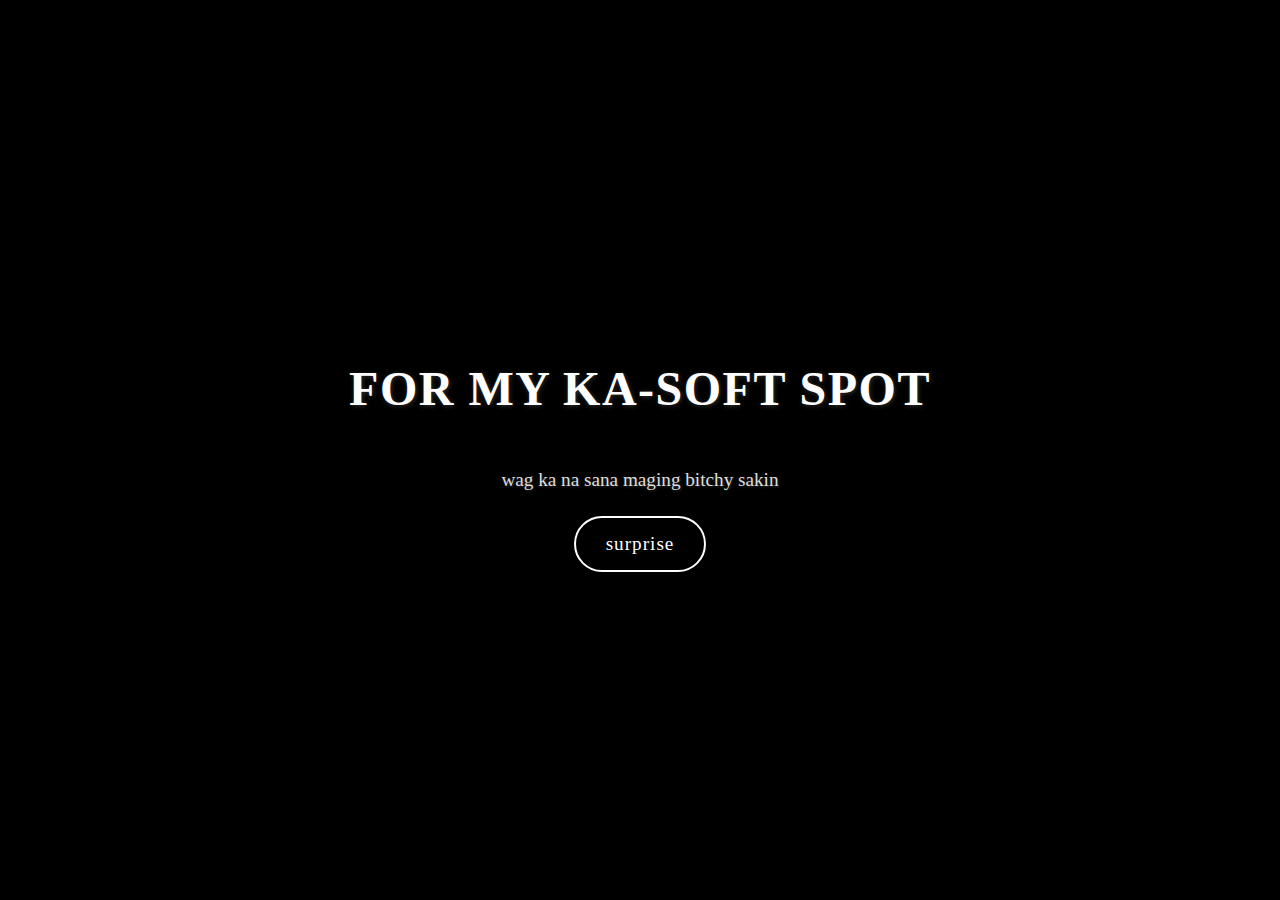
<file: index.html>
<!DOCTYPE html>
<html lang="en">
<head>
    <meta charset="UTF-8">
    <meta name="viewport" content="width=device-width, initial-scale=1.0">
    <title>Surprise</title>
    <link rel="stylesheet" href="homepageStyle.css">
</head>
<body>
    <h1>FOR MY KA-SOFT SPOT</h1>
    <p>wag ka na sana maging bitchy sakin</p>
    <button onclick="window.location.href='bloom.html'">surprise</button>
</body>
</html>
</file>
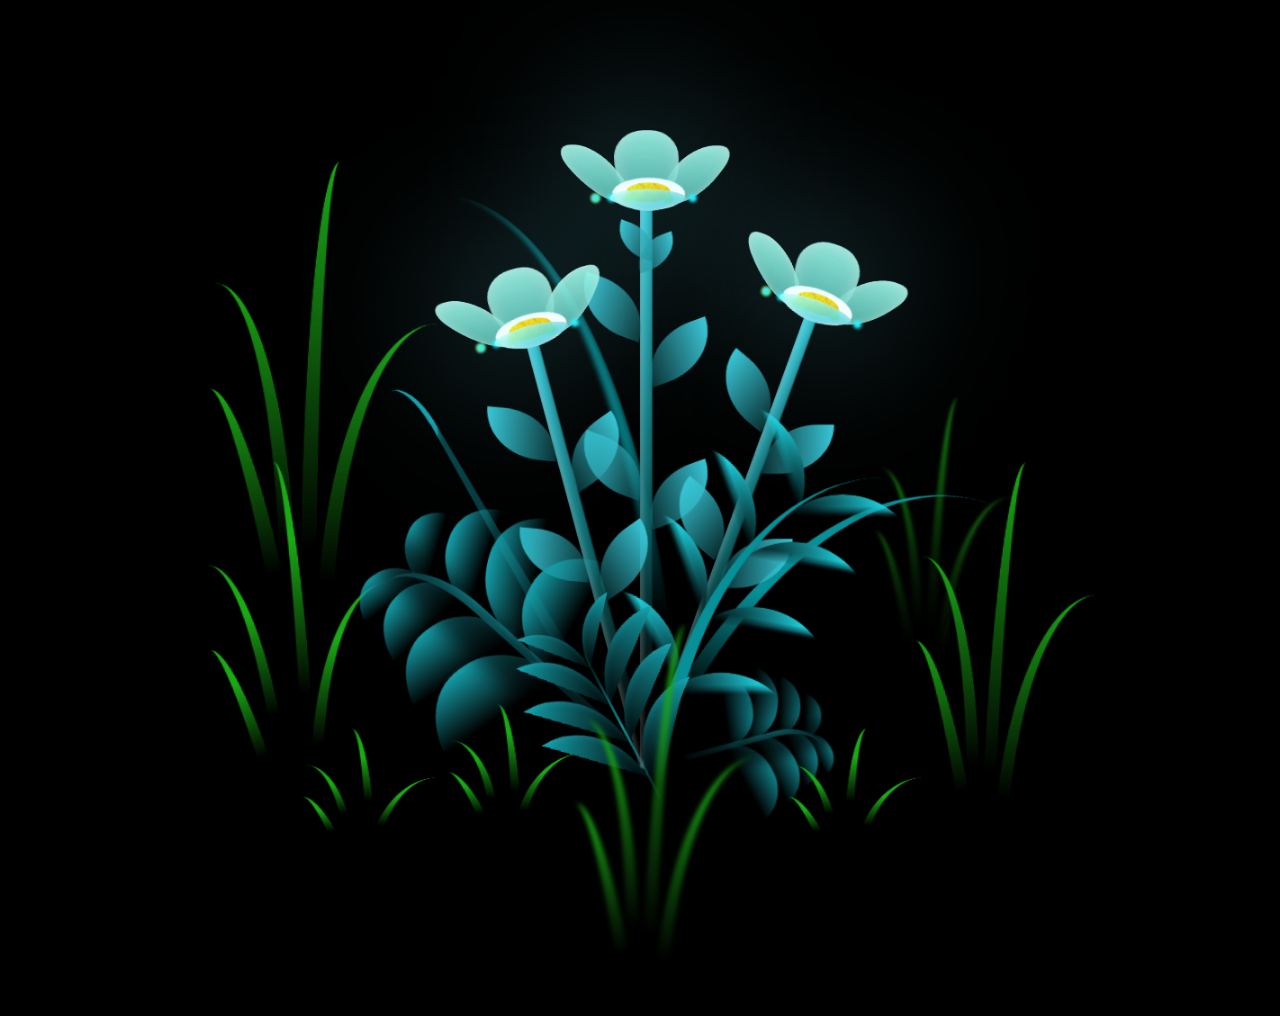
<file: bloom.html>
<!DOCTYPE html>
<html lang="en">
<head>
    <meta charset="UTF-8">
    <meta http-equiv="X-UA-Compatible" content="IE=edge">
    <meta name="viewport" content="width=device-width, initial-scale=1.0">
    <link rel="stylesheet" href="style.css">
    <script src="main.js" type="text/javascript"></script><title>Bloom</title>
</head>
    
<body class="not-loaded">

  <audio src="dream.mp3" autoplay></audio>

    <div class="night"></div>
    <div class="flowers">
      <div class="flower flower--1">
        <div class="flower__leafs flower__leafs--1">
          <div class="flower__leaf flower__leaf--1"></div>
          <div class="flower__leaf flower__leaf--2"></div>
          <div class="flower__leaf flower__leaf--3"></div>
          <div class="flower__leaf flower__leaf--4"></div>
          <div class="flower__white-circle"></div>
  
          <div class="flower__light flower__light--1"></div>
          <div class="flower__light flower__light--2"></div>
          <div class="flower__light flower__light--3"></div>
          <div class="flower__light flower__light--4"></div>
          <div class="flower__light flower__light--5"></div>
          <div class="flower__light flower__light--6"></div>
          <div class="flower__light flower__light--7"></div>
          <div class="flower__light flower__light--8"></div>
  
        </div>
        <div class="flower__line">
          <div class="flower__line__leaf flower__line__leaf--1"></div>
          <div class="flower__line__leaf flower__line__leaf--2"></div>
          <div class="flower__line__leaf flower__line__leaf--3"></div>
          <div class="flower__line__leaf flower__line__leaf--4"></div>
          <div class="flower__line__leaf flower__line__leaf--5"></div>
          <div class="flower__line__leaf flower__line__leaf--6"></div>
        </div>
      </div>
  
      <div class="flower flower--2">
        <div class="flower__leafs flower__leafs--2">
          <div class="flower__leaf flower__leaf--1"></div>
          <div class="flower__leaf flower__leaf--2"></div>
          <div class="flower__leaf flower__leaf--3"></div>
          <div class="flower__leaf flower__leaf--4"></div>
          <div class="flower__white-circle"></div>
  
          <div class="flower__light flower__light--1"></div>
          <div class="flower__light flower__light--2"></div>
          <div class="flower__light flower__light--3"></div>
          <div class="flower__light flower__light--4"></div>
          <div class="flower__light flower__light--5"></div>
          <div class="flower__light flower__light--6"></div>
          <div class="flower__light flower__light--7"></div>
          <div class="flower__light flower__light--8"></div>
  
        </div>
        <div class="flower__line">
          <div class="flower__line__leaf flower__line__leaf--1"></div>
          <div class="flower__line__leaf flower__line__leaf--2"></div>
          <div class="flower__line__leaf flower__line__leaf--3"></div>
          <div class="flower__line__leaf flower__line__leaf--4"></div>
        </div>
      </div>
  
      <div class="flower flower--3">
        <div class="flower__leafs flower__leafs--3">
          <div class="flower__leaf flower__leaf--1"></div>
          <div class="flower__leaf flower__leaf--2"></div>
          <div class="flower__leaf flower__leaf--3"></div>
          <div class="flower__leaf flower__leaf--4"></div>
          <div class="flower__white-circle"></div>
  
          <div class="flower__light flower__light--1"></div>
          <div class="flower__light flower__light--2"></div>
          <div class="flower__light flower__light--3"></div>
          <div class="flower__light flower__light--4"></div>
          <div class="flower__light flower__light--5"></div>
          <div class="flower__light flower__light--6"></div>
          <div class="flower__light flower__light--7"></div>
          <div class="flower__light flower__light--8"></div>
  
        </div>
        <div class="flower__line">
          <div class="flower__line__leaf flower__line__leaf--1"></div>
          <div class="flower__line__leaf flower__line__leaf--2"></div>
          <div class="flower__line__leaf flower__line__leaf--3"></div>
          <div class="flower__line__leaf flower__line__leaf--4"></div>
        </div>
      </div>
  
      <div class="grow-ans" style="--d:1.2s">
        <div class="flower__g-long">
          <div class="flower__g-long__top"></div>
          <div class="flower__g-long__bottom"></div>
        </div>
      </div>
  
      <div class="growing-grass">
        <div class="flower__grass flower__grass--1">
          <div class="flower__grass--top"></div>
          <div class="flower__grass--bottom"></div>
          <div class="flower__grass__leaf flower__grass__leaf--1"></div>
          <div class="flower__grass__leaf flower__grass__leaf--2"></div>
          <div class="flower__grass__leaf flower__grass__leaf--3"></div>
          <div class="flower__grass__leaf flower__grass__leaf--4"></div>
          <div class="flower__grass__leaf flower__grass__leaf--5"></div>
          <div class="flower__grass__leaf flower__grass__leaf--6"></div>
          <div class="flower__grass__leaf flower__grass__leaf--7"></div>
          <div class="flower__grass__leaf flower__grass__leaf--8"></div>
          <div class="flower__grass__overlay"></div>
        </div>
      </div>
  
      <div class="growing-grass">
        <div class="flower__grass flower__grass--2">
          <div class="flower__grass--top"></div>
          <div class="flower__grass--bottom"></div>
          <div class="flower__grass__leaf flower__grass__leaf--1"></div>
          <div class="flower__grass__leaf flower__grass__leaf--2"></div>
          <div class="flower__grass__leaf flower__grass__leaf--3"></div>
          <div class="flower__grass__leaf flower__grass__leaf--4"></div>
          <div class="flower__grass__leaf flower__grass__leaf--5"></div>
          <div class="flower__grass__leaf flower__grass__leaf--6"></div>
          <div class="flower__grass__leaf flower__grass__leaf--7"></div>
          <div class="flower__grass__leaf flower__grass__leaf--8"></div>
          <div class="flower__grass__overlay"></div>
        </div>
      </div>
  
      <div class="grow-ans" style="--d:2.4s">
        <div class="flower__g-right flower__g-right--1">
          <div class="leaf"></div>
        </div>
      </div>
  
      <div class="grow-ans" style="--d:2.8s">
        <div class="flower__g-right flower__g-right--2">
          <div class="leaf"></div>
        </div>
      </div>
  
      <div class="grow-ans" style="--d:2.8s">
        <div class="flower__g-front">
          <div class="flower__g-front__leaf-wrapper flower__g-front__leaf-wrapper--1">
            <div class="flower__g-front__leaf"></div>
          </div>
          <div class="flower__g-front__leaf-wrapper flower__g-front__leaf-wrapper--2">
            <div class="flower__g-front__leaf"></div>
          </div>
          <div class="flower__g-front__leaf-wrapper flower__g-front__leaf-wrapper--3">
            <div class="flower__g-front__leaf"></div>
          </div>
          <div class="flower__g-front__leaf-wrapper flower__g-front__leaf-wrapper--4">
            <div class="flower__g-front__leaf"></div>
          </div>
          <div class="flower__g-front__leaf-wrapper flower__g-front__leaf-wrapper--5">
            <div class="flower__g-front__leaf"></div>
          </div>
          <div class="flower__g-front__leaf-wrapper flower__g-front__leaf-wrapper--6">
            <div class="flower__g-front__leaf"></div>
          </div>
          <div class="flower__g-front__leaf-wrapper flower__g-front__leaf-wrapper--7">
            <div class="flower__g-front__leaf"></div>
          </div>
          <div class="flower__g-front__leaf-wrapper flower__g-front__leaf-wrapper--8">
            <div class="flower__g-front__leaf"></div>
          </div>
          <div class="flower__g-front__line"></div>
        </div>
      </div>
  
      <div class="grow-ans" style="--d:3.2s">
        <div class="flower__g-fr">
          <div class="leaf"></div>
          <div class="flower__g-fr__leaf flower__g-fr__leaf--1"></div>
          <div class="flower__g-fr__leaf flower__g-fr__leaf--2"></div>
          <div class="flower__g-fr__leaf flower__g-fr__leaf--3"></div>
          <div class="flower__g-fr__leaf flower__g-fr__leaf--4"></div>
          <div class="flower__g-fr__leaf flower__g-fr__leaf--5"></div>
          <div class="flower__g-fr__leaf flower__g-fr__leaf--6"></div>
          <div class="flower__g-fr__leaf flower__g-fr__leaf--7"></div>
          <div class="flower__g-fr__leaf flower__g-fr__leaf--8"></div>
        </div>
      </div>
  
      <div class="long-g long-g--0">
        <div class="grow-ans" style="--d:3s">
          <div class="leaf leaf--0"></div>
        </div>
        <div class="grow-ans" style="--d:2.2s">
          <div class="leaf leaf--1"></div>
        </div>
        <div class="grow-ans" style="--d:3.4s">
          <div class="leaf leaf--2"></div>
        </div>
        <div class="grow-ans" style="--d:3.6s">
          <div class="leaf leaf--3"></div>
        </div>
      </div>
  
      <div class="long-g long-g--1">
        <div class="grow-ans" style="--d:3.6s">
          <div class="leaf leaf--0"></div>
        </div>
        <div class="grow-ans" style="--d:3.8s">
          <div class="leaf leaf--1"></div>
        </div>
        <div class="grow-ans" style="--d:4s">
          <div class="leaf leaf--2"></div>
        </div>
        <div class="grow-ans" style="--d:4.2s">
          <div class="leaf leaf--3"></div>
        </div>
      </div>
  
      <div class="long-g long-g--2">
        <div class="grow-ans" style="--d:4s">
          <div class="leaf leaf--0"></div>
        </div>
        <div class="grow-ans" style="--d:4.2s">
          <div class="leaf leaf--1"></div>
        </div>
        <div class="grow-ans" style="--d:4.4s">
          <div class="leaf leaf--2"></div>
        </div>
        <div class="grow-ans" style="--d:4.6s">
          <div class="leaf leaf--3"></div>
        </div>
      </div>
  
      <div class="long-g long-g--3">
        <div class="grow-ans" style="--d:4s">
          <div class="leaf leaf--0"></div>
        </div>
        <div class="grow-ans" style="--d:4.2s">
          <div class="leaf leaf--1"></div>
        </div>
        <div class="grow-ans" style="--d:3s">
          <div class="leaf leaf--2"></div>
        </div>
        <div class="grow-ans" style="--d:3.6s">
          <div class="leaf leaf--3"></div>
        </div>
      </div>
  
      <div class="long-g long-g--4">
        <div class="grow-ans" style="--d:4s">
          <div class="leaf leaf--0"></div>
        </div>
        <div class="grow-ans" style="--d:4.2s">
          <div class="leaf leaf--1"></div>
        </div>
        <div class="grow-ans" style="--d:3s">
          <div class="leaf leaf--2"></div>
        </div>
        <div class="grow-ans" style="--d:3.6s">
          <div class="leaf leaf--3"></div>
        </div>
      </div>
  
      <div class="long-g long-g--5">
        <div class="grow-ans" style="--d:4s">
          <div class="leaf leaf--0"></div>
        </div>
        <div class="grow-ans" style="--d:4.2s">
          <div class="leaf leaf--1"></div>
        </div>
        <div class="grow-ans" style="--d:3s">
          <div class="leaf leaf--2"></div>
        </div>
        <div class="grow-ans" style="--d:3.6s">
          <div class="leaf leaf--3"></div>
        </div>
      </div>
  
      <div class="long-g long-g--6">
        <div class="grow-ans" style="--d:4.2s">
          <div class="leaf leaf--0"></div>
        </div>
        <div class="grow-ans" style="--d:4.4s">
          <div class="leaf leaf--1"></div>
        </div>
        <div class="grow-ans" style="--d:4.6s">
          <div class="leaf leaf--2"></div>
        </div>
        <div class="grow-ans" style="--d:4.8s">
          <div class="leaf leaf--3"></div>
        </div>
      </div>
  
      <div class="long-g long-g--7">
        <div class="grow-ans" style="--d:3s">
          <div class="leaf leaf--0"></div>
        </div>
        <div class="grow-ans" style="--d:3.2s">
          <div class="leaf leaf--1"></div>
        </div>
        <div class="grow-ans" style="--d:3.5s">
          <div class="leaf leaf--2"></div>
        </div>
        <div class="grow-ans" style="--d:3.6s">
          <div class="leaf leaf--3"></div>
        </div>
      </div>
    </div>
</body>
</html>
</file>
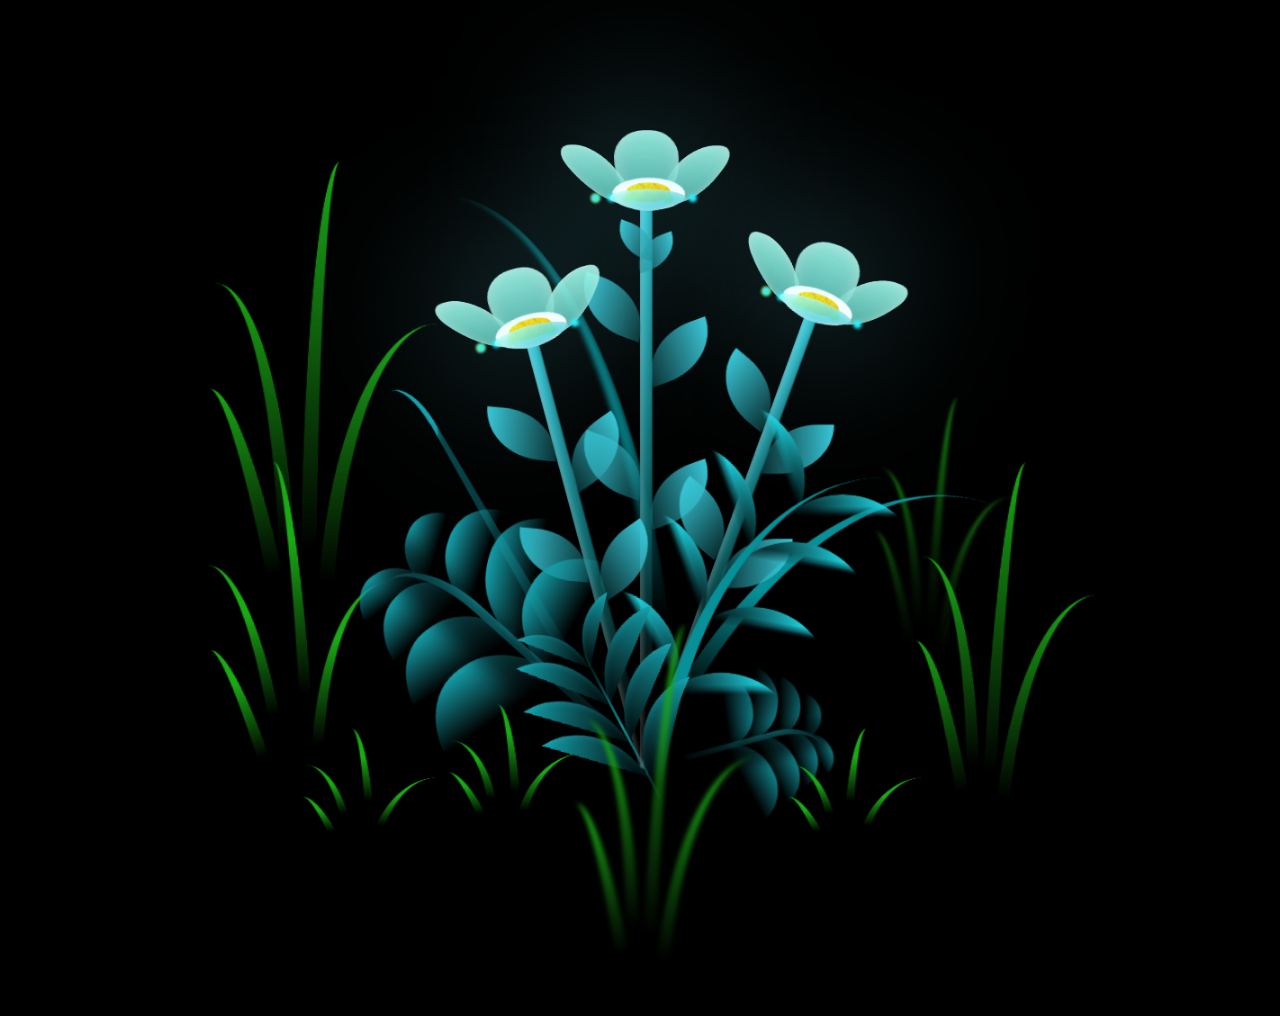
<file: flowers.html>
<!DOCTYPE html>
<html lang="en">
<head>
    <meta charset="UTF-8">
    <meta http-equiv="X-UA-Compatible" content="IE=edge">
    <meta name="viewport" content="width=device-width, initial-scale=1.0">
    <link rel="stylesheet" href="style.css">
    <script src="main.js" type="text/javascript"></script><title>Flowers</title>
</head>
    
<body class="not-loaded">
    <div class="night"></div>
    <div class="flowers">
      <div class="flower flower--1">
        <div class="flower__leafs flower__leafs--1">
          <div class="flower__leaf flower__leaf--1"></div>
          <div class="flower__leaf flower__leaf--2"></div>
          <div class="flower__leaf flower__leaf--3"></div>
          <div class="flower__leaf flower__leaf--4"></div>
          <div class="flower__white-circle"></div>
  
          <div class="flower__light flower__light--1"></div>
          <div class="flower__light flower__light--2"></div>
          <div class="flower__light flower__light--3"></div>
          <div class="flower__light flower__light--4"></div>
          <div class="flower__light flower__light--5"></div>
          <div class="flower__light flower__light--6"></div>
          <div class="flower__light flower__light--7"></div>
          <div class="flower__light flower__light--8"></div>
  
        </div>
        <div class="flower__line">
          <div class="flower__line__leaf flower__line__leaf--1"></div>
          <div class="flower__line__leaf flower__line__leaf--2"></div>
          <div class="flower__line__leaf flower__line__leaf--3"></div>
          <div class="flower__line__leaf flower__line__leaf--4"></div>
          <div class="flower__line__leaf flower__line__leaf--5"></div>
          <div class="flower__line__leaf flower__line__leaf--6"></div>
        </div>
      </div>
  
      <div class="flower flower--2">
        <div class="flower__leafs flower__leafs--2">
          <div class="flower__leaf flower__leaf--1"></div>
          <div class="flower__leaf flower__leaf--2"></div>
          <div class="flower__leaf flower__leaf--3"></div>
          <div class="flower__leaf flower__leaf--4"></div>
          <div class="flower__white-circle"></div>
  
          <div class="flower__light flower__light--1"></div>
          <div class="flower__light flower__light--2"></div>
          <div class="flower__light flower__light--3"></div>
          <div class="flower__light flower__light--4"></div>
          <div class="flower__light flower__light--5"></div>
          <div class="flower__light flower__light--6"></div>
          <div class="flower__light flower__light--7"></div>
          <div class="flower__light flower__light--8"></div>
  
        </div>
        <div class="flower__line">
          <div class="flower__line__leaf flower__line__leaf--1"></div>
          <div class="flower__line__leaf flower__line__leaf--2"></div>
          <div class="flower__line__leaf flower__line__leaf--3"></div>
          <div class="flower__line__leaf flower__line__leaf--4"></div>
        </div>
      </div>
  
      <div class="flower flower--3">
        <div class="flower__leafs flower__leafs--3">
          <div class="flower__leaf flower__leaf--1"></div>
          <div class="flower__leaf flower__leaf--2"></div>
          <div class="flower__leaf flower__leaf--3"></div>
          <div class="flower__leaf flower__leaf--4"></div>
          <div class="flower__white-circle"></div>
  
          <div class="flower__light flower__light--1"></div>
          <div class="flower__light flower__light--2"></div>
          <div class="flower__light flower__light--3"></div>
          <div class="flower__light flower__light--4"></div>
          <div class="flower__light flower__light--5"></div>
          <div class="flower__light flower__light--6"></div>
          <div class="flower__light flower__light--7"></div>
          <div class="flower__light flower__light--8"></div>
  
        </div>
        <div class="flower__line">
          <div class="flower__line__leaf flower__line__leaf--1"></div>
          <div class="flower__line__leaf flower__line__leaf--2"></div>
          <div class="flower__line__leaf flower__line__leaf--3"></div>
          <div class="flower__line__leaf flower__line__leaf--4"></div>
        </div>
      </div>
  
      <div class="grow-ans" style="--d:1.2s">
        <div class="flower__g-long">
          <div class="flower__g-long__top"></div>
          <div class="flower__g-long__bottom"></div>
        </div>
      </div>
  
      <div class="growing-grass">
        <div class="flower__grass flower__grass--1">
          <div class="flower__grass--top"></div>
          <div class="flower__grass--bottom"></div>
          <div class="flower__grass__leaf flower__grass__leaf--1"></div>
          <div class="flower__grass__leaf flower__grass__leaf--2"></div>
          <div class="flower__grass__leaf flower__grass__leaf--3"></div>
          <div class="flower__grass__leaf flower__grass__leaf--4"></div>
          <div class="flower__grass__leaf flower__grass__leaf--5"></div>
          <div class="flower__grass__leaf flower__grass__leaf--6"></div>
          <div class="flower__grass__leaf flower__grass__leaf--7"></div>
          <div class="flower__grass__leaf flower__grass__leaf--8"></div>
          <div class="flower__grass__overlay"></div>
        </div>
      </div>
  
      <div class="growing-grass">
        <div class="flower__grass flower__grass--2">
          <div class="flower__grass--top"></div>
          <div class="flower__grass--bottom"></div>
          <div class="flower__grass__leaf flower__grass__leaf--1"></div>
          <div class="flower__grass__leaf flower__grass__leaf--2"></div>
          <div class="flower__grass__leaf flower__grass__leaf--3"></div>
          <div class="flower__grass__leaf flower__grass__leaf--4"></div>
          <div class="flower__grass__leaf flower__grass__leaf--5"></div>
          <div class="flower__grass__leaf flower__grass__leaf--6"></div>
          <div class="flower__grass__leaf flower__grass__leaf--7"></div>
          <div class="flower__grass__leaf flower__grass__leaf--8"></div>
          <div class="flower__grass__overlay"></div>
        </div>
      </div>
  
      <div class="grow-ans" style="--d:2.4s">
        <div class="flower__g-right flower__g-right--1">
          <div class="leaf"></div>
        </div>
      </div>
  
      <div class="grow-ans" style="--d:2.8s">
        <div class="flower__g-right flower__g-right--2">
          <div class="leaf"></div>
        </div>
      </div>
  
      <div class="grow-ans" style="--d:2.8s">
        <div class="flower__g-front">
          <div class="flower__g-front__leaf-wrapper flower__g-front__leaf-wrapper--1">
            <div class="flower__g-front__leaf"></div>
          </div>
          <div class="flower__g-front__leaf-wrapper flower__g-front__leaf-wrapper--2">
            <div class="flower__g-front__leaf"></div>
          </div>
          <div class="flower__g-front__leaf-wrapper flower__g-front__leaf-wrapper--3">
            <div class="flower__g-front__leaf"></div>
          </div>
          <div class="flower__g-front__leaf-wrapper flower__g-front__leaf-wrapper--4">
            <div class="flower__g-front__leaf"></div>
          </div>
          <div class="flower__g-front__leaf-wrapper flower__g-front__leaf-wrapper--5">
            <div class="flower__g-front__leaf"></div>
          </div>
          <div class="flower__g-front__leaf-wrapper flower__g-front__leaf-wrapper--6">
            <div class="flower__g-front__leaf"></div>
          </div>
          <div class="flower__g-front__leaf-wrapper flower__g-front__leaf-wrapper--7">
            <div class="flower__g-front__leaf"></div>
          </div>
          <div class="flower__g-front__leaf-wrapper flower__g-front__leaf-wrapper--8">
            <div class="flower__g-front__leaf"></div>
          </div>
          <div class="flower__g-front__line"></div>
        </div>
      </div>
  
      <div class="grow-ans" style="--d:3.2s">
        <div class="flower__g-fr">
          <div class="leaf"></div>
          <div class="flower__g-fr__leaf flower__g-fr__leaf--1"></div>
          <div class="flower__g-fr__leaf flower__g-fr__leaf--2"></div>
          <div class="flower__g-fr__leaf flower__g-fr__leaf--3"></div>
          <div class="flower__g-fr__leaf flower__g-fr__leaf--4"></div>
          <div class="flower__g-fr__leaf flower__g-fr__leaf--5"></div>
          <div class="flower__g-fr__leaf flower__g-fr__leaf--6"></div>
          <div class="flower__g-fr__leaf flower__g-fr__leaf--7"></div>
          <div class="flower__g-fr__leaf flower__g-fr__leaf--8"></div>
        </div>
      </div>
  
      <div class="long-g long-g--0">
        <div class="grow-ans" style="--d:3s">
          <div class="leaf leaf--0"></div>
        </div>
        <div class="grow-ans" style="--d:2.2s">
          <div class="leaf leaf--1"></div>
        </div>
        <div class="grow-ans" style="--d:3.4s">
          <div class="leaf leaf--2"></div>
        </div>
        <div class="grow-ans" style="--d:3.6s">
          <div class="leaf leaf--3"></div>
        </div>
      </div>
  
      <div class="long-g long-g--1">
        <div class="grow-ans" style="--d:3.6s">
          <div class="leaf leaf--0"></div>
        </div>
        <div class="grow-ans" style="--d:3.8s">
          <div class="leaf leaf--1"></div>
        </div>
        <div class="grow-ans" style="--d:4s">
          <div class="leaf leaf--2"></div>
        </div>
        <div class="grow-ans" style="--d:4.2s">
          <div class="leaf leaf--3"></div>
        </div>
      </div>
  
      <div class="long-g long-g--2">
        <div class="grow-ans" style="--d:4s">
          <div class="leaf leaf--0"></div>
        </div>
        <div class="grow-ans" style="--d:4.2s">
          <div class="leaf leaf--1"></div>
        </div>
        <div class="grow-ans" style="--d:4.4s">
          <div class="leaf leaf--2"></div>
        </div>
        <div class="grow-ans" style="--d:4.6s">
          <div class="leaf leaf--3"></div>
        </div>
      </div>
  
      <div class="long-g long-g--3">
        <div class="grow-ans" style="--d:4s">
          <div class="leaf leaf--0"></div>
        </div>
        <div class="grow-ans" style="--d:4.2s">
          <div class="leaf leaf--1"></div>
        </div>
        <div class="grow-ans" style="--d:3s">
          <div class="leaf leaf--2"></div>
        </div>
        <div class="grow-ans" style="--d:3.6s">
          <div class="leaf leaf--3"></div>
        </div>
      </div>
  
      <div class="long-g long-g--4">
        <div class="grow-ans" style="--d:4s">
          <div class="leaf leaf--0"></div>
        </div>
        <div class="grow-ans" style="--d:4.2s">
          <div class="leaf leaf--1"></div>
        </div>
        <div class="grow-ans" style="--d:3s">
          <div class="leaf leaf--2"></div>
        </div>
        <div class="grow-ans" style="--d:3.6s">
          <div class="leaf leaf--3"></div>
        </div>
      </div>
  
      <div class="long-g long-g--5">
        <div class="grow-ans" style="--d:4s">
          <div class="leaf leaf--0"></div>
        </div>
        <div class="grow-ans" style="--d:4.2s">
          <div class="leaf leaf--1"></div>
        </div>
        <div class="grow-ans" style="--d:3s">
          <div class="leaf leaf--2"></div>
        </div>
        <div class="grow-ans" style="--d:3.6s">
          <div class="leaf leaf--3"></div>
        </div>
      </div>
  
      <div class="long-g long-g--6">
        <div class="grow-ans" style="--d:4.2s">
          <div class="leaf leaf--0"></div>
        </div>
        <div class="grow-ans" style="--d:4.4s">
          <div class="leaf leaf--1"></div>
        </div>
        <div class="grow-ans" style="--d:4.6s">
          <div class="leaf leaf--2"></div>
        </div>
        <div class="grow-ans" style="--d:4.8s">
          <div class="leaf leaf--3"></div>
        </div>
      </div>
  
      <div class="long-g long-g--7">
        <div class="grow-ans" style="--d:3s">
          <div class="leaf leaf--0"></div>
        </div>
        <div class="grow-ans" style="--d:3.2s">
          <div class="leaf leaf--1"></div>
        </div>
        <div class="grow-ans" style="--d:3.5s">
          <div class="leaf leaf--2"></div>
        </div>
        <div class="grow-ans" style="--d:3.6s">
          <div class="leaf leaf--3"></div>
        </div>
      </div>
    </div>
</body>
</html>
</file>
<file: homepageStyle.css>
/* Set a black background and white text */
body {
    background-color: black;
    color: white;
    font-family: 'Playfair Display', serif;
    display: flex;
    flex-direction: column;
    align-items: center;
    justify-content: center;
    height: 100vh;
    margin: 0;
    padding: 0;
    text-align: center;
}

/* Heading styling */
h1 {
    font-size: 3em;
    margin-bottom: 30px;
    color: white;
    font-weight: bold;
    text-shadow: 1px 1px 5px rgba(255, 255, 255, 0.2);
    letter-spacing: 1.5px;
    animation: fadeIn 2s ease-in-out;
}

/* Paragraph styling to match theme */
p {
    font-size: 1.2em;
    color: #ddd; /* Softer white for contrast */
    margin-bottom: 20px;
    max-width: 600px;
    line-height: 1.6;
    text-shadow: 1px 1px 3px rgba(255, 255, 255, 0.2);
    animation: fadeIn 2.5s ease-in-out;
}

/* Button styling */
button {
    background-color: transparent;
    color: white;
    border: 2px solid white;
    padding: 15px 30px;
    font-size: 1.2em;
    border-radius: 30px;
    cursor: pointer;
    transition: background-color 0.3s ease, color 0.3s ease, transform 0.2s ease;
    font-family: 'Playfair Display', serif;
    letter-spacing: 1px;
}

button:hover {
    background-color: white;
    color: black;
    transform: scale(1.05);
}

button:active {
    background-color: #333;
    color: white;
    transform: scale(0.95);
}

/* Fade-in animation for the heading and paragraph */
@keyframes fadeIn {
    0% { opacity: 0; transform: translateY(-20px); }
    100% { opacity: 1; transform: translateY(0); }
}
</file>
<file: style.css>
*,
*::after,
*::before {
  padding: 0;
  margin: 0;
  box-sizing: border-box;
}

:root {
  --dark-color: #000;
}

body {
  display: flex;
  align-items: flex-end;
  justify-content: center;
  min-height: 100vh;
  background-color: var(--dark-color);
  overflow: hidden;
  perspective: 1000px;
  padding: 50px 0px;
}

.night {
  position: fixed;
  left: 50%;
  top: 0;
  transform: translateX(-50%);
  width: 100%;
  height: 100%;
  filter: blur(0.1vmin);
}

.flowers {
  position: relative;
  transform: scale(0.9);
}

.flower {
  position: absolute;
  bottom: 10vmin;
  transform-origin: bottom center;
  z-index: 10;
  --fl-speed: 0.8s;
}
.flower--1 {
  animation: moving-flower-1 4s linear infinite;
}
.flower--1 .flower__line {
  height: 70vmin;
  animation-delay: 0.3s;
}
.flower--1 .flower__line__leaf--1 {
  animation: blooming-leaf-right var(--fl-speed) 1.6s backwards;
}
.flower--1 .flower__line__leaf--2 {
  animation: blooming-leaf-right var(--fl-speed) 1.4s backwards;
}
.flower--1 .flower__line__leaf--3 {
  animation: blooming-leaf-left var(--fl-speed) 1.2s backwards;
}
.flower--1 .flower__line__leaf--4 {
  animation: blooming-leaf-left var(--fl-speed) 1s backwards;
}
.flower--1 .flower__line__leaf--5 {
  animation: blooming-leaf-right var(--fl-speed) 1.8s backwards;
}
.flower--1 .flower__line__leaf--6 {
  animation: blooming-leaf-left var(--fl-speed) 2s backwards;
}
.flower--2 {
  left: 50%;
  transform: rotate(20deg);
  animation: moving-flower-2 4s linear infinite;
}
.flower--2 .flower__line {
  height: 60vmin;
  animation-delay: 0.6s;
}
.flower--2 .flower__line__leaf--1 {
  animation: blooming-leaf-right var(--fl-speed) 1.9s backwards;
}
.flower--2 .flower__line__leaf--2 {
  animation: blooming-leaf-right var(--fl-speed) 1.7s backwards;
}
.flower--2 .flower__line__leaf--3 {
  animation: blooming-leaf-left var(--fl-speed) 1.5s backwards;
}
.flower--2 .flower__line__leaf--4 {
  animation: blooming-leaf-left var(--fl-speed) 1.3s backwards;
}
.flower--3 {
  left: 50%;
  transform: rotate(-15deg);
  animation: moving-flower-3 4s linear infinite;
}
.flower--3 .flower__line {
  animation-delay: 0.9s;
}
.flower--3 .flower__line__leaf--1 {
  animation: blooming-leaf-right var(--fl-speed) 2.5s backwards;
}
.flower--3 .flower__line__leaf--2 {
  animation: blooming-leaf-right var(--fl-speed) 2.3s backwards;
}
.flower--3 .flower__line__leaf--3 {
  animation: blooming-leaf-left var(--fl-speed) 2.1s backwards;
}
.flower--3 .flower__line__leaf--4 {
  animation: blooming-leaf-left var(--fl-speed) 1.9s backwards;
}
.flower__leafs {
  position: relative;
  animation: blooming-flower 2s backwards;
}
.flower__leafs--1 {
  animation-delay: 1.1s;
}
.flower__leafs--2 {
  animation-delay: 1.4s;
}
.flower__leafs--3 {
  animation-delay: 1.7s;
}
.flower__leafs::after {
  content: "";
  position: absolute;
  left: 0;
  top: 0;
  transform: translate(-50%, -100%);
  width: 8vmin;
  height: 8vmin;
  background-color: #6bf0ff;
  filter: blur(10vmin);
}
.flower__leaf {
  position: absolute;
  bottom: 0;
  left: 50%;
  width: 8vmin;
  height: 11vmin;
  border-radius: 51% 49% 47% 53%/44% 45% 55% 69%;
  background-color: #a7ffee;
  background-image: linear-gradient(to top, #54b8aa, #a7ffee);
  transform-origin: bottom center;
  opacity: 0.9;
  box-shadow: inset 0 0 2vmin rgba(255, 255, 255, 0.5);
}
.flower__leaf--1 {
  transform: translate(-10%, 1%) rotateY(40deg) rotateX(-50deg);
}
.flower__leaf--2 {
  transform: translate(-50%, -4%) rotateX(40deg);
}
.flower__leaf--3 {
  transform: translate(-90%, 0%) rotateY(45deg) rotateX(50deg);
}
.flower__leaf--4 {
  width: 8vmin;
  height: 8vmin;
  transform-origin: bottom left;
  border-radius: 4vmin 10vmin 4vmin 4vmin;
  transform: translate(0%, 18%) rotateX(70deg) rotate(-43deg);
  background-image: linear-gradient(to top, #39c6d6, #a7ffee);
  z-index: 1;
  opacity: 0.8;
}
.flower__white-circle {
  position: absolute;
  left: -3.5vmin;
  top: -3vmin;
  width: 9vmin;
  height: 4vmin;
  border-radius: 50%;
  background-color: #fff;
}
.flower__white-circle::after {
  content: "";
  position: absolute;
  left: 50%;
  top: 45%;
  transform: translate(-50%, -50%);
  width: 60%;
  height: 60%;
  border-radius: inherit;
  background-image: repeating-linear-gradient(300deg, rgba(0, 0, 0, 0.03) 0px, rgba(0, 0, 0, 0.03) 1px, transparent 1px, transparent 12px), repeating-linear-gradient(45deg, rgba(0, 0, 0, 0.03) 0px, rgba(0, 0, 0, 0.03) 1px, transparent 1px, transparent 12px), repeating-linear-gradient(67.5deg, rgba(0, 0, 0, 0.03) 0px, rgba(0, 0, 0, 0.03) 1px, transparent 1px, transparent 12px), repeating-linear-gradient(135deg, rgba(0, 0, 0, 0.03) 0px, rgba(0, 0, 0, 0.03) 1px, transparent 1px, transparent 12px), repeating-linear-gradient(45deg, rgba(0, 0, 0, 0.03) 0px, rgba(0, 0, 0, 0.03) 1px, transparent 1px, transparent 12px), repeating-linear-gradient(112.5deg, rgba(0, 0, 0, 0.03) 0px, rgba(0, 0, 0, 0.03) 1px, transparent 1px, transparent 12px), repeating-linear-gradient(112.5deg, rgba(0, 0, 0, 0.03) 0px, rgba(0, 0, 0, 0.03) 1px, transparent 1px, transparent 12px), repeating-linear-gradient(45deg, rgba(0, 0, 0, 0.03) 0px, rgba(0, 0, 0, 0.03) 1px, transparent 1px, transparent 12px), repeating-linear-gradient(22.5deg, rgba(0, 0, 0, 0.03) 0px, rgba(0, 0, 0, 0.03) 1px, transparent 1px, transparent 12px), repeating-linear-gradient(45deg, rgba(0, 0, 0, 0.03) 0px, rgba(0, 0, 0, 0.03) 1px, transparent 1px, transparent 12px), repeating-linear-gradient(22.5deg, rgba(0, 0, 0, 0.03) 0px, rgba(0, 0, 0, 0.03) 1px, transparent 1px, transparent 12px), repeating-linear-gradient(135deg, rgba(0, 0, 0, 0.03) 0px, rgba(0, 0, 0, 0.03) 1px, transparent 1px, transparent 12px), repeating-linear-gradient(157.5deg, rgba(0, 0, 0, 0.03) 0px, rgba(0, 0, 0, 0.03) 1px, transparent 1px, transparent 12px), repeating-linear-gradient(67.5deg, rgba(0, 0, 0, 0.03) 0px, rgba(0, 0, 0, 0.03) 1px, transparent 1px, transparent 12px), repeating-linear-gradient(67.5deg, rgba(0, 0, 0, 0.03) 0px, rgba(0, 0, 0, 0.03) 1px, transparent 1px, transparent 12px), linear-gradient(90deg, rgb(255, 235, 18), rgb(255, 206, 0));
}
.flower__line {
  height: 55vmin;
  width: 1.5vmin;
  background-image: linear-gradient(to left, rgba(0, 0, 0, 0.2), transparent, rgba(255, 255, 255, 0.2)), linear-gradient(to top, transparent 10%, #14757a, #39c6d6);
  box-shadow: inset 0 0 2px rgba(0, 0, 0, 0.5);
  animation: grow-flower-tree 4s backwards;
}
.flower__line__leaf {
  --w: 7vmin;
  --h: calc(var(--w) + 2vmin);
  position: absolute;
  top: 20%;
  left: 90%;
  width: var(--w);
  height: var(--h);
  border-top-right-radius: var(--h);
  border-bottom-left-radius: var(--h);
  background-image: linear-gradient(to top, rgba(20, 117, 122, 0.4), #39c6d6);
}
.flower__line__leaf--1 {
  transform: rotate(70deg) rotateY(30deg);
}
.flower__line__leaf--2 {
  top: 45%;
  transform: rotate(70deg) rotateY(30deg);
}
.flower__line__leaf--3, .flower__line__leaf--4, .flower__line__leaf--6 {
  border-top-right-radius: 0;
  border-bottom-left-radius: 0;
  border-top-left-radius: var(--h);
  border-bottom-right-radius: var(--h);
  left: -460%;
  top: 12%;
  transform: rotate(-70deg) rotateY(30deg);
}
.flower__line__leaf--4 {
  top: 40%;
}
.flower__line__leaf--5 {
  top: 0;
  transform-origin: left;
  transform: rotate(70deg) rotateY(30deg) scale(0.6);
}
.flower__line__leaf--6 {
  top: -2%;
  left: -450%;
  transform-origin: right;
  transform: rotate(-70deg) rotateY(30deg) scale(0.6);
}
.flower__light {
  position: absolute;
  bottom: 0vmin;
  width: 1vmin;
  height: 1vmin;
  background-color: rgb(255, 251, 0);
  border-radius: 50%;
  filter: blur(0.2vmin);
  animation: light-ans 4s linear infinite backwards;
}
.flower__light:nth-child(odd) {
  background-color: #23f0ff;
}
.flower__light--1 {
  left: -2vmin;
  animation-delay: 1s;
}
.flower__light--2 {
  left: 3vmin;
  animation-delay: 0.5s;
}
.flower__light--3 {
  left: -6vmin;
  animation-delay: 0.3s;
}
.flower__light--4 {
  left: 6vmin;
  animation-delay: 0.9s;
}
.flower__light--5 {
  left: -1vmin;
  animation-delay: 1.5s;
}
.flower__light--6 {
  left: -4vmin;
  animation-delay: 3s;
}
.flower__light--7 {
  left: 3vmin;
  animation-delay: 2s;
}
.flower__light--8 {
  left: -6vmin;
  animation-delay: 3.5s;
}
.flower__grass {
  --c: #159faa;
  --line-w: 1.5vmin;
  position: absolute;
  bottom: 12vmin;
  left: -7vmin;
  display: flex;
  flex-direction: column;
  align-items: flex-end;
  z-index: 20;
  transform-origin: bottom center;
  transform: rotate(-48deg) rotateY(40deg);
}
.flower__grass--1 {
  animation: moving-grass 2s linear infinite;
}
.flower__grass--2 {
  left: 2vmin;
  bottom: 10vmin;
  transform: scale(0.5) rotate(75deg) rotateX(10deg) rotateY(-200deg);
  opacity: 0.8;
  z-index: 0;
  animation: moving-grass--2 1.5s linear infinite;
}
.flower__grass--top {
  width: 7vmin;
  height: 10vmin;
  border-top-right-radius: 100%;
  border-right: var(--line-w) solid var(--c);
  transform-origin: bottom center;
  transform: rotate(-2deg);
}
.flower__grass--bottom {
  margin-top: -2px;
  width: var(--line-w);
  height: 25vmin;
  background-image: linear-gradient(to top, transparent, var(--c));
}
.flower__grass__leaf {
  --size: 10vmin;
  position: absolute;
  width: calc(var(--size) * 2.1);
  height: var(--size);
  border-top-left-radius: var(--size);
  border-top-right-radius: var(--size);
  background-image: linear-gradient(to top, transparent, transparent 30%, var(--c));
  z-index: 100;
}
.flower__grass__leaf--1 {
  top: -6%;
  left: 30%;
  --size: 6vmin;
  transform: rotate(-20deg);
  animation: growing-grass-ans--1 2s 2.6s backwards;
}
@keyframes growing-grass-ans--1 {
  0% {
    transform-origin: bottom left;
    transform: rotate(-20deg) scale(0);
  }
}
.flower__grass__leaf--2 {
  top: -5%;
  left: -110%;
  --size: 6vmin;
  transform: rotate(10deg);
  animation: growing-grass-ans--2 2s 2.4s linear backwards;
}
@keyframes growing-grass-ans--2 {
  0% {
    transform-origin: bottom right;
    transform: rotate(10deg) scale(0);
  }
}
.flower__grass__leaf--3 {
  top: 5%;
  left: 60%;
  --size: 8vmin;
  transform: rotate(-18deg) rotateX(-20deg);
  animation: growing-grass-ans--3 2s 2.2s linear backwards;
}
@keyframes growing-grass-ans--3 {
  0% {
    transform-origin: bottom left;
    transform: rotate(-18deg) rotateX(-20deg) scale(0);
  }
}
.flower__grass__leaf--4 {
  top: 6%;
  left: -135%;
  --size: 8vmin;
  transform: rotate(2deg);
  animation: growing-grass-ans--4 2s 2s linear backwards;
}
@keyframes growing-grass-ans--4 {
  0% {
    transform-origin: bottom right;
    transform: rotate(2deg) scale(0);
  }
}
.flower__grass__leaf--5 {
  top: 20%;
  left: 60%;
  --size: 10vmin;
  transform: rotate(-24deg) rotateX(-20deg);
  animation: growing-grass-ans--5 2s 1.8s linear backwards;
}
@keyframes growing-grass-ans--5 {
  0% {
    transform-origin: bottom left;
    transform: rotate(-24deg) rotateX(-20deg) scale(0);
  }
}
.flower__grass__leaf--6 {
  top: 22%;
  left: -180%;
  --size: 10vmin;
  transform: rotate(10deg);
  animation: growing-grass-ans--6 2s 1.6s linear backwards;
}
@keyframes growing-grass-ans--6 {
  0% {
    transform-origin: bottom right;
    transform: rotate(10deg) scale(0);
  }
}
.flower__grass__leaf--7 {
  top: 39%;
  left: 70%;
  --size: 10vmin;
  transform: rotate(-10deg);
  animation: growing-grass-ans--7 2s 1.4s linear backwards;
}
@keyframes growing-grass-ans--7 {
  0% {
    transform-origin: bottom left;
    transform: rotate(-10deg) scale(0);
  }
}
.flower__grass__leaf--8 {
  top: 40%;
  left: -215%;
  --size: 11vmin;
  transform: rotate(10deg);
  animation: growing-grass-ans--8 2s 1.2s linear backwards;
}
@keyframes growing-grass-ans--8 {
  0% {
    transform-origin: bottom right;
    transform: rotate(10deg) scale(0);
  }
}
.flower__grass__overlay {
  position: absolute;
  top: -10%;
  right: 0%;
  width: 100%;
  height: 100%;
  background-color: rgba(0, 0, 0, 0.6);
  filter: blur(1.5vmin);
  z-index: 100;
}
.flower__g-long {
  --w: 2vmin;
  --h: 6vmin;
  --c: #159faa;
  position: absolute;
  bottom: 10vmin;
  left: -3vmin;
  transform-origin: bottom center;
  transform: rotate(-30deg) rotateY(-20deg);
  display: flex;
  flex-direction: column;
  align-items: flex-end;
  animation: flower-g-long-ans 3s linear infinite;
}
@keyframes flower-g-long-ans {
  0%, 100% {
    transform: rotate(-30deg) rotateY(-20deg);
  }
  50% {
    transform: rotate(-32deg) rotateY(-20deg);
  }
}
.flower__g-long__top {
  top: calc(var(--h) * -1);
  width: calc(var(--w) + 1vmin);
  height: var(--h);
  border-top-right-radius: 100%;
  border-right: 0.7vmin solid var(--c);
  transform: translate(-0.7vmin, 1vmin);
}
.flower__g-long__bottom {
  width: var(--w);
  height: 50vmin;
  transform-origin: bottom center;
  background-image: linear-gradient(to top, transparent 30%, var(--c));
  box-shadow: inset 0 0 2px rgba(0, 0, 0, 0.5);
  clip-path: polygon(35% 0, 65% 1%, 100% 100%, 0% 100%);
}
.flower__g-right {
  position: absolute;
  bottom: 6vmin;
  left: -2vmin;
  transform-origin: bottom left;
  transform: rotate(20deg);
}
.flower__g-right .leaf {
  width: 30vmin;
  height: 50vmin;
  border-top-left-radius: 100%;
  border-left: 2vmin solid #079097;
  background-image: linear-gradient(to bottom, transparent, var(--dark-color) 60%);
  -webkit-mask-image: linear-gradient(to top, transparent 30%, #079097 60%);
}
.flower__g-right--1 {
  animation: flower-g-right-ans 2.5s linear infinite;
}
.flower__g-right--2 {
  left: 5vmin;
  transform: rotateY(-180deg);
  animation: flower-g-right-ans--2 3s linear infinite;
}
.flower__g-right--2 .leaf {
  height: 75vmin;
  filter: blur(0.3vmin);
  opacity: 0.8;
}
@keyframes flower-g-right-ans {
  0%, 100% {
    transform: rotate(20deg);
  }
  50% {
    transform: rotate(24deg) rotateX(-20deg);
  }
}
@keyframes flower-g-right-ans--2 {
  0%, 100% {
    transform: rotateY(-180deg) rotate(0deg) rotateX(-20deg);
  }
  50% {
    transform: rotateY(-180deg) rotate(6deg) rotateX(-20deg);
  }
}
.flower__g-front {
  position: absolute;
  bottom: 6vmin;
  left: 2.5vmin;
  z-index: 100;
  transform-origin: bottom center;
  transform: rotate(-28deg) rotateY(30deg) scale(1.04);
  animation: flower__g-front-ans 2s linear infinite;
}
@keyframes flower__g-front-ans {
  0%, 100% {
    transform: rotate(-28deg) rotateY(30deg) scale(1.04);
  }
  50% {
    transform: rotate(-35deg) rotateY(40deg) scale(1.04);
  }
}
.flower__g-front__line {
  width: 0.3vmin;
  height: 20vmin;
  background-image: linear-gradient(to top, transparent, #079097, transparent 100%);
  position: relative;
}
.flower__g-front__leaf-wrapper {
  position: absolute;
  top: 0;
  left: 0;
  transform-origin: bottom left;
  transform: rotate(10deg);
}
.flower__g-front__leaf-wrapper:nth-child(even) {
  left: 0vmin;
  transform: rotateY(-180deg) rotate(5deg);
  animation: flower__g-front__leaf-left-ans 1s ease-in backwards;
}
.flower__g-front__leaf-wrapper:nth-child(odd) {
  animation: flower__g-front__leaf-ans 1s ease-in backwards;
}
.flower__g-front__leaf-wrapper--1 {
  top: -8vmin;
  transform: scale(0.7);
  animation: flower__g-front__leaf-ans 1s 5.5s ease-in backwards !important;
}
.flower__g-front__leaf-wrapper--2 {
  top: -8vmin;
  transform: rotateY(-180deg) scale(0.7) !important;
  animation: flower__g-front__leaf-left-ans-2 1s 4.6s ease-in backwards !important;
}
.flower__g-front__leaf-wrapper--3 {
  top: -3vmin;
  animation: flower__g-front__leaf-ans 1s 4.6s ease-in backwards;
}
.flower__g-front__leaf-wrapper--4 {
  top: -3vmin;
  transform: rotateY(-180deg) scale(0.9) !important;
  animation: flower__g-front__leaf-left-ans-2 1s 4.6s ease-in backwards !important;
}
@keyframes flower__g-front__leaf-left-ans-2 {
  0% {
    transform: rotateY(-180deg) scale(0);
  }
}
.flower__g-front__leaf-wrapper--5, .flower__g-front__leaf-wrapper--6 {
  top: 2vmin;
}
.flower__g-front__leaf-wrapper--7, .flower__g-front__leaf-wrapper--8 {
  top: 6.5vmin;
}
.flower__g-front__leaf-wrapper--2 {
  animation-delay: 5.2s !important;
}
.flower__g-front__leaf-wrapper--3 {
  animation-delay: 4.9s !important;
}
.flower__g-front__leaf-wrapper--5 {
  animation-delay: 4.3s !important;
}
.flower__g-front__leaf-wrapper--6 {
  animation-delay: 4.1s !important;
}
.flower__g-front__leaf-wrapper--7 {
  animation-delay: 3.8s !important;
}
.flower__g-front__leaf-wrapper--8 {
  animation-delay: 3.5s !important;
}
@keyframes flower__g-front__leaf-ans {
  0% {
    transform: rotate(10deg) scale(0);
  }
}
@keyframes flower__g-front__leaf-left-ans {
  0% {
    transform: rotateY(-180deg) rotate(5deg) scale(0);
  }
}
.flower__g-front__leaf {
  width: 10vmin;
  height: 10vmin;
  border-radius: 100% 0% 0% 100%/100% 100% 0% 0%;
  box-shadow: inset 0 2px 1vmin hsla(184, 97%, 58%, 0.2);
  background-image: linear-gradient(to bottom left, transparent, var(--dark-color)), linear-gradient(to bottom right, #159faa 50%, transparent 50%, transparent);
  -webkit-mask-image: linear-gradient(to bottom right, #159faa 50%, transparent 50%, transparent);
  mask-image: linear-gradient(to bottom right, #159faa 50%, transparent 50%, transparent);
}
.flower__g-fr {
  position: absolute;
  bottom: -4vmin;
  left: vmin;
  transform-origin: bottom left;
  z-index: 10;
  animation: flower__g-fr-ans 2s linear infinite;
}
@keyframes flower__g-fr-ans {
  0%, 100% {
    transform: rotate(2deg);
  }
  50% {
    transform: rotate(4deg);
  }
}
.flower__g-fr .leaf {
  width: 30vmin;
  height: 50vmin;
  border-top-left-radius: 100%;
  border-left: 2vmin solid #079097;
  -webkit-mask-image: linear-gradient(to top, transparent 25%, #079097 50%);
  position: relative;
  z-index: 1;
}
.flower__g-fr__leaf {
  position: absolute;
  top: 0;
  left: 0;
  width: 10vmin;
  height: 10vmin;
  border-radius: 100% 0% 0% 100%/100% 100% 0% 0%;
  box-shadow: inset 0 2px 1vmin hsla(184, 97%, 58%, 0.2);
  background-image: linear-gradient(to bottom left, transparent, var(--dark-color) 98%), linear-gradient(to bottom right, #23f0ff 45%, transparent 50%, transparent);
  -webkit-mask-image: linear-gradient(135deg, #159faa 40%, transparent 50%, transparent);
}
.flower__g-fr__leaf--1 {
  left: 20vmin;
  transform: rotate(45deg);
  animation: flower__g-fr-leaft-ans-1 0.5s 5.2s linear backwards;
}
@keyframes flower__g-fr-leaft-ans-1 {
  0% {
    transform-origin: left;
    transform: rotate(45deg) scale(0);
  }
}
.flower__g-fr__leaf--2 {
  left: 12vmin;
  top: -7vmin;
  transform: rotate(25deg) rotateY(-180deg);
  animation: flower__g-fr-leaft-ans-6 0.5s 5s linear backwards;
}
.flower__g-fr__leaf--3 {
  left: 15vmin;
  top: 6vmin;
  transform: rotate(55deg);
  animation: flower__g-fr-leaft-ans-5 0.5s 4.8s linear backwards;
}
.flower__g-fr__leaf--4 {
  left: 6vmin;
  top: -2vmin;
  transform: rotate(25deg) rotateY(-180deg);
  animation: flower__g-fr-leaft-ans-6 0.5s 4.6s linear backwards;
}
.flower__g-fr__leaf--5 {
  left: 10vmin;
  top: 14vmin;
  transform: rotate(55deg);
  animation: flower__g-fr-leaft-ans-5 0.5s 4.4s linear backwards;
}
@keyframes flower__g-fr-leaft-ans-5 {
  0% {
    transform-origin: left;
    transform: rotate(55deg) scale(0);
  }
}
.flower__g-fr__leaf--6 {
  left: 0vmin;
  top: 6vmin;
  transform: rotate(25deg) rotateY(-180deg);
  animation: flower__g-fr-leaft-ans-6 0.5s 4.2s linear backwards;
}
@keyframes flower__g-fr-leaft-ans-6 {
  0% {
    transform-origin: right;
    transform: rotate(25deg) rotateY(-180deg) scale(0);
  }
}
.flower__g-fr__leaf--7 {
  left: 5vmin;
  top: 22vmin;
  transform: rotate(45deg);
  animation: flower__g-fr-leaft-ans-7 0.5s 4s linear backwards;
}
@keyframes flower__g-fr-leaft-ans-7 {
  0% {
    transform-origin: left;
    transform: rotate(45deg) scale(0);
  }
}
.flower__g-fr__leaf--8 {
  left: -4vmin;
  top: 15vmin;
  transform: rotate(15deg) rotateY(-180deg);
  animation: flower__g-fr-leaft-ans-8 0.5s 3.8s linear backwards;
}
@keyframes flower__g-fr-leaft-ans-8 {
  0% {
    transform-origin: right;
    transform: rotate(15deg) rotateY(-180deg) scale(0);
  }
}

.long-g {
  position: absolute;
  bottom: 25vmin;
  left: -42vmin;
  transform-origin: bottom left;
}
.long-g--1 {
  bottom: 0vmin;
  transform: scale(0.8) rotate(-5deg);
}
.long-g--1 .leaf {
  -webkit-mask-image: linear-gradient(to top, transparent 40%, #079097 80%) !important;
}
.long-g--1 .leaf--1 {
  --w: 5vmin;
  --h: 60vmin;
  left: -2vmin;
  transform: rotate(3deg) rotateY(-180deg);
}
.long-g--2, .long-g--3 {
  bottom: -3vmin;
  left: -35vmin;
  transform-origin: center;
  transform: scale(0.6) rotateX(60deg);
}
.long-g--2 .leaf, .long-g--3 .leaf {
  -webkit-mask-image: linear-gradient(to top, transparent 50%, #079097 80%) !important;
}
.long-g--2 .leaf--1, .long-g--3 .leaf--1 {
  left: -1vmin;
  transform: rotateY(-180deg);
}
.long-g--3 {
  left: -17vmin;
  bottom: 0vmin;
}
.long-g--3 .leaf {
  -webkit-mask-image: linear-gradient(to top, transparent 40%, #079097 80%) !important;
}
.long-g--4 {
  left: 25vmin;
  bottom: -3vmin;
  transform-origin: center;
  transform: scale(0.6) rotateX(60deg);
}
.long-g--4 .leaf {
  -webkit-mask-image: linear-gradient(to top, transparent 50%, #079097 80%) !important;
}
.long-g--5 {
  left: 42vmin;
  bottom: 0vmin;
  transform: scale(0.8) rotate(2deg);
}
.long-g--6 {
  left: 0vmin;
  bottom: -20vmin;
  z-index: 100;
  filter: blur(0.3vmin);
  transform: scale(0.8) rotate(2deg);
}
.long-g--7 {
  left: 35vmin;
  bottom: 20vmin;
  z-index: -1;
  filter: blur(0.3vmin);
  transform: scale(0.6) rotate(2deg);
  opacity: 0.7;
}
.long-g .leaf {
  --w: 15vmin;
  --h: 40vmin;
  --c: #1aaa15;
  position: absolute;
  bottom: 0;
  width: var(--w);
  height: var(--h);
  border-top-left-radius: 100%;
  border-left: 2vmin solid var(--c);
  -webkit-mask-image: linear-gradient(to top, transparent 20%, var(--dark-color));
  transform-origin: bottom center;
}
.long-g .leaf--0 {
  left: 2vmin;
  animation: leaf-ans-1 4s linear infinite;
}
.long-g .leaf--1 {
  --w: 5vmin;
  --h: 60vmin;
  animation: leaf-ans-1 4s linear infinite;
}
.long-g .leaf--2 {
  --w: 10vmin;
  --h: 40vmin;
  left: -0.5vmin;
  bottom: 5vmin;
  transform-origin: bottom left;
  transform: rotateY(-180deg);
  animation: leaf-ans-2 3s linear infinite;
}
.long-g .leaf--3 {
  --w: 5vmin;
  --h: 30vmin;
  left: -1vmin;
  bottom: 3.2vmin;
  transform-origin: bottom left;
  transform: rotate(-10deg) rotateY(-180deg);
  animation: leaf-ans-3 3s linear infinite;
}

@keyframes leaf-ans-1 {
  0%, 100% {
    transform: rotate(-5deg) scale(1);
  }
  50% {
    transform: rotate(5deg) scale(1.1);
  }
}
@keyframes leaf-ans-2 {
  0%, 100% {
    transform: rotateY(-180deg) rotate(5deg);
  }
  50% {
    transform: rotateY(-180deg) rotate(0deg) scale(1.1);
  }
}
@keyframes leaf-ans-3 {
  0%, 100% {
    transform: rotate(-10deg) rotateY(-180deg);
  }
  50% {
    transform: rotate(-20deg) rotateY(-180deg);
  }
}
.grow-ans {
  animation: grow-ans 2s var(--d) backwards;
}

@keyframes grow-ans {
  0% {
    transform: scale(0);
    opacity: 0;
  }
}
@keyframes light-ans {
  0% {
    opacity: 0;
    transform: translateY(0vmin);
  }
  25% {
    opacity: 1;
    transform: translateY(-5vmin) translateX(-2vmin);
  }
  50% {
    opacity: 1;
    transform: translateY(-15vmin) translateX(2vmin);
    filter: blur(0.2vmin);
  }
  75% {
    transform: translateY(-20vmin) translateX(-2vmin);
    filter: blur(0.2vmin);
  }
  100% {
    transform: translateY(-30vmin);
    opacity: 0;
    filter: blur(1vmin);
  }
}
@keyframes moving-flower-1 {
  0%, 100% {
    transform: rotate(2deg);
  }
  50% {
    transform: rotate(-2deg);
  }
}
@keyframes moving-flower-2 {
  0%, 100% {
    transform: rotate(18deg);
  }
  50% {
    transform: rotate(14deg);
  }
}
@keyframes moving-flower-3 {
  0%, 100% {
    transform: rotate(-18deg);
  }
  50% {
    transform: rotate(-20deg) rotateY(-10deg);
  }
}
@keyframes blooming-leaf-right {
  0% {
    transform-origin: left;
    transform: rotate(70deg) rotateY(30deg) scale(0);
  }
}
@keyframes blooming-leaf-left {
  0% {
    transform-origin: right;
    transform: rotate(-70deg) rotateY(30deg) scale(0);
  }
}
@keyframes grow-flower-tree {
  0% {
    height: 0;
    border-radius: 1vmin;
  }
}
@keyframes blooming-flower {
  0% {
    transform: scale(0);
  }
}
@keyframes moving-grass {
  0%, 100% {
    transform: rotate(-48deg) rotateY(40deg);
  }
  50% {
    transform: rotate(-50deg) rotateY(40deg);
  }
}
@keyframes moving-grass--2 {
  0%, 100% {
    transform: scale(0.5) rotate(75deg) rotateX(10deg) rotateY(-200deg);
  }
  50% {
    transform: scale(0.5) rotate(79deg) rotateX(10deg) rotateY(-200deg);
  }
}
.growing-grass {
  animation: growing-grass-ans 1s 2s backwards;
}

@keyframes growing-grass-ans {
  0% {
    transform: scale(0);
  }
}
.not-loaded * {
  animation-play-state: paused !important;
}

/*# sourceMappingURL=style.css.map */
</file>
